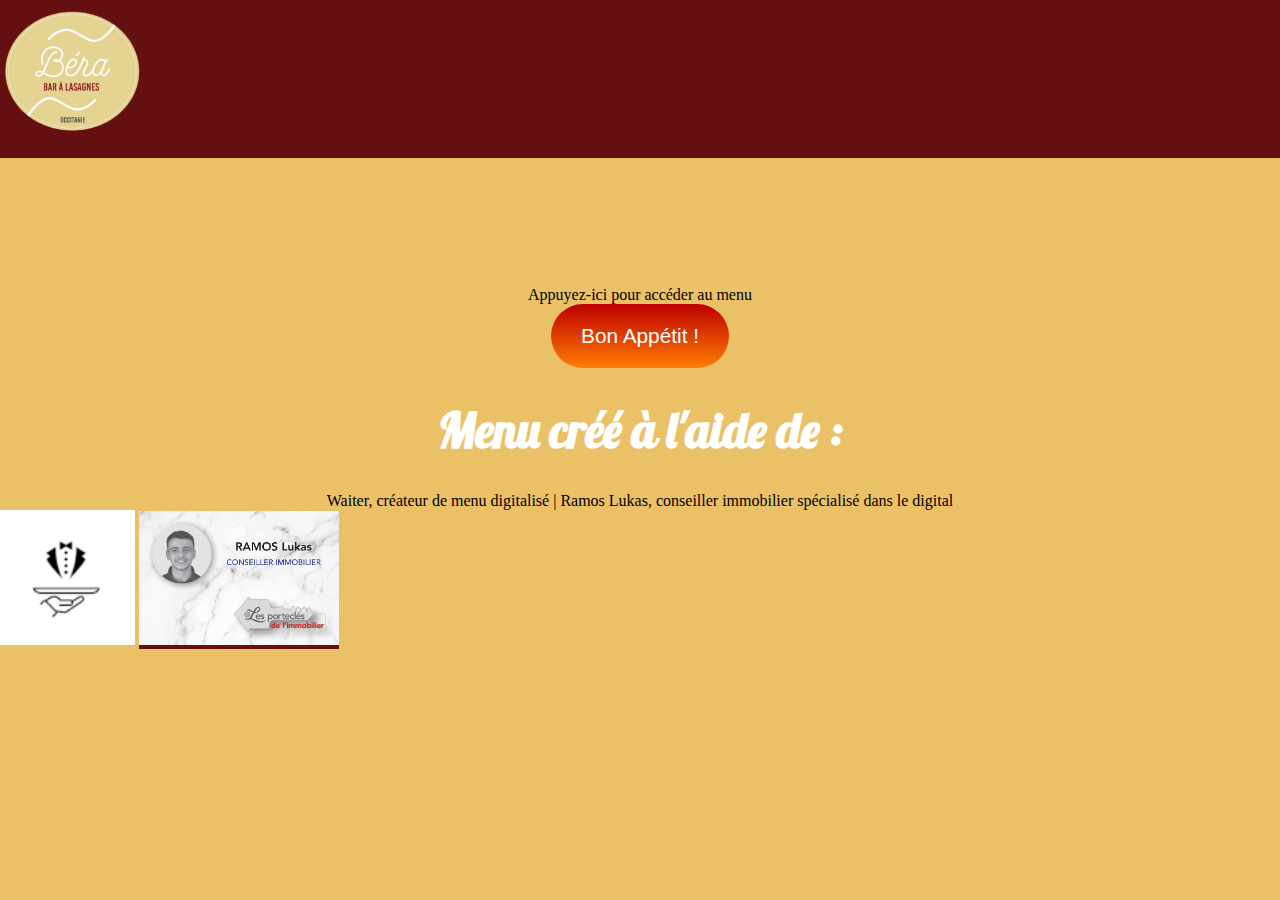
<file: index.html>
<!DOCTYPE html>
<html lang="fr">
  <head>
    <meta name="viewport" content="width=device-width, initial-scale=1.0" />
    <meta charset="utf-8" />
    <title>Béra, Bar à Lasagne</title>

    <link rel="stylesheet" href="styles.css"/>
    <link rel="stylesheet" href="styles_page_QR.css"/>
    
    <link rel="preconnect" href="https://fonts.googleapis.com">
<link rel="preconnect" href="https://fonts.gstatic.com" crossorigin>
<link href="https://fonts.googleapis.com/css2?family=Lobster&display=swap" rel="stylesheet">
    
</head>

</head>

<body>
    <header>
      <nav>
        <h1>
        <img
        src="images/logo_béra_bar_lasagne.png"
        alt="Restaurant et bar à lasagne montpellier et lattes" width="150px"/>
        </h1>
      </nav>
    </header>
<main>
<div class="menu">
<p>Appuyez-ici pour accéder au menu</p>

<div class="buttons">
    <a href="lasagnes.html" target="_blank" class="bouton_contact">
        Bon Appétit !</a>
</div>
</div>

<h2>Menu créé à l'aide de :</h2>

<p>Waiter, créateur de menu digitalisé | Ramos Lukas, conseiller immobilier spécialisé dans le digital</p>

<div class="sponsors">
    
    <div>
    <img
      src="images/LOGO_waiter.PNG"
      alt="logo waiter creation carte et menu restaurant" width="135x"
    />
    
    <a href="https://www.lesportecles.com/agents/1785-lukas-ramos-34000-montpellier-france"
    target="_blank">
    <img src="images/carteVisiteLukas.png" alt="Lukas Ramos conseiller immobilier partenaire de 
    béra bar à lasagne montpellier" width="200px" /></a>
  </div>
</div>

</main>

</body>

</html>
</file>
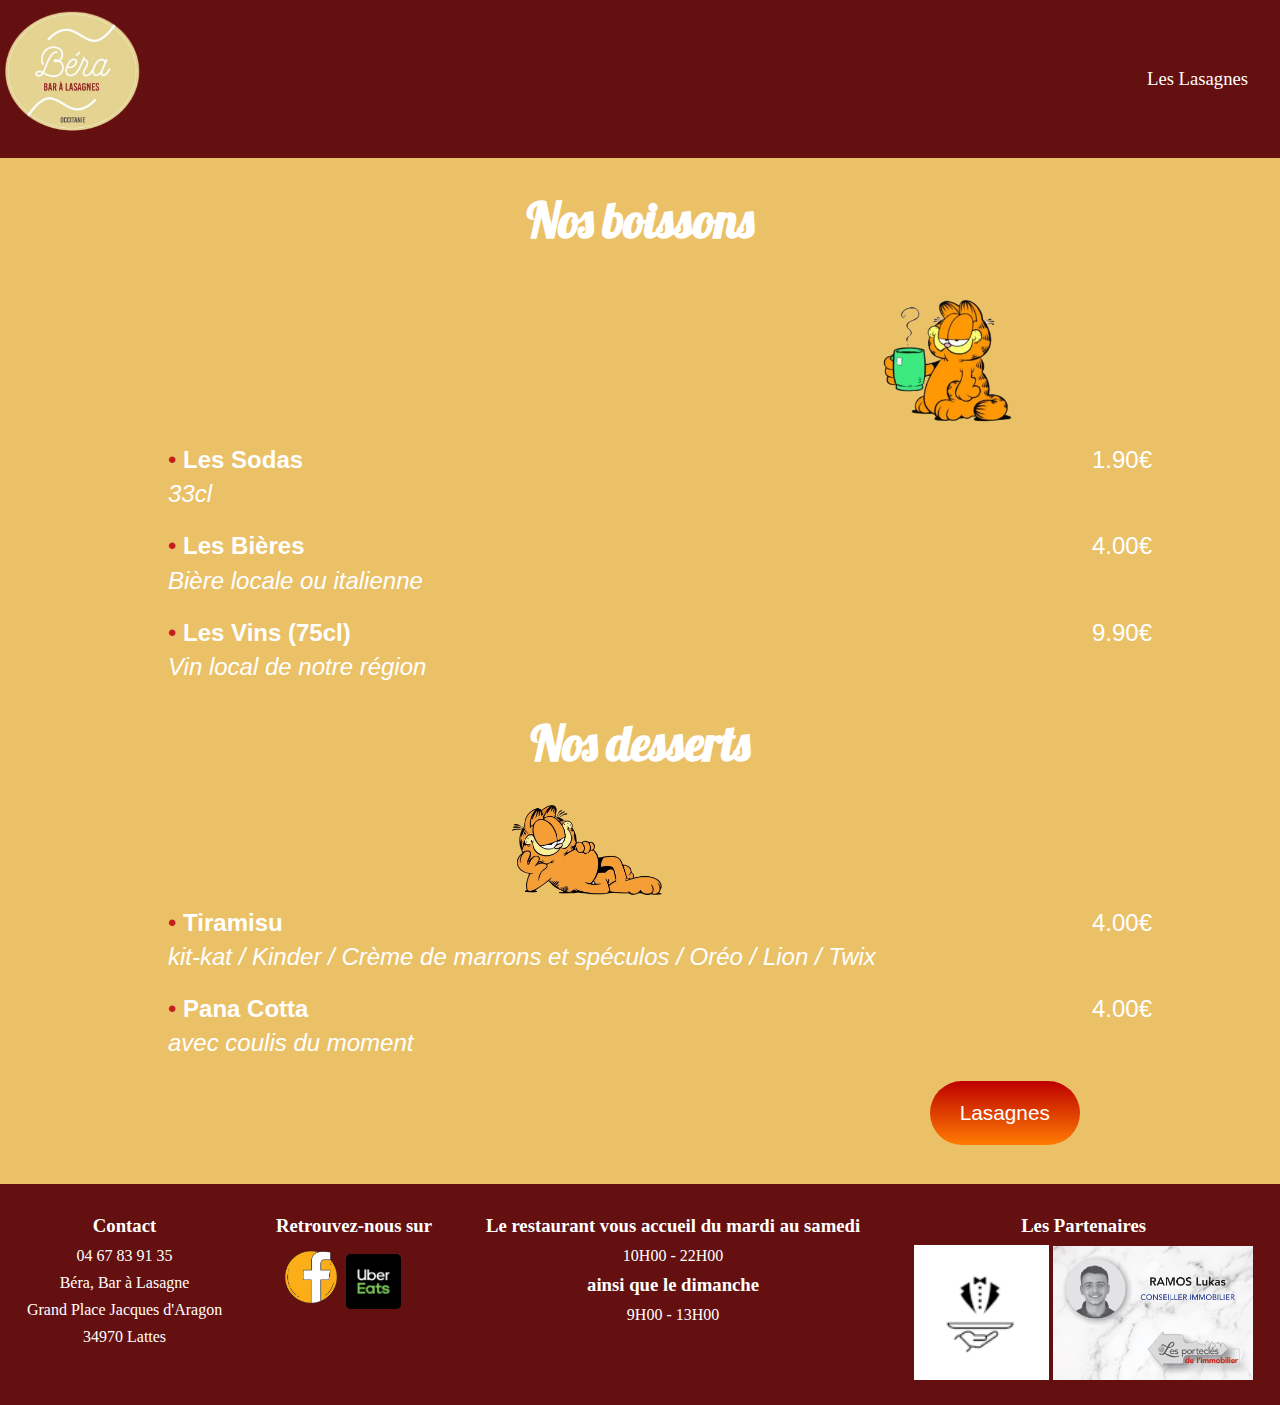
<file: boissons.html>
<!DOCTYPE html>
<html lang="fr">
  <head>
    <meta name="viewport" content="width=device-width, initial-scale=1.0" />
    <meta charset="utf-8" />
    <title>Béra, Bar à Lasagne</title>

    <link rel="stylesheet" href="styles.css"/>
    
    <link rel="preconnect" href="https://fonts.googleapis.com">
<link rel="preconnect" href="https://fonts.gstatic.com" crossorigin>
<link href="https://fonts.googleapis.com/css2?family=Lobster&display=swap" rel="stylesheet">


    
</head>

<body>
    <header>
      <nav>
        <h1>
          <img
            src="images/logo_béra_bar_lasagne.png"
            alt="Restaurant et bar à lasagne montpellier et lattes" width="150px"/>
        </h1>
        <div class="direction">
          <a href="lasagnes.html"> Les Lasagnes </a>
        </div>
      </nav>
    </header>

    <main>
<h2>Nos boissons</h2>
<div class="garfield_01">
<img src="images/garfield/garfield_boisson-removebg-preview.png" alt="béra bar à lasagne et garfield"
     width="150px">
    </div>
     <div class="plats">
        <ul>
        
            <li>
                <strong>Les Sodas</strong>
                <span>1.90€</span>
                    
                <p>
                        <i>33cl </i>
                </p>
            </li>  
        
            <li>
                <strong>Les Bières</strong>
                <span>4.00€</span>
                
                <p>
                        <i>Bière locale ou italienne </i>
                </p>
            </li>

            <li>
                <strong>Les Vins (75cl)</strong>
                <span>9.90€</span>
                
                <p>
                        <i>Vin local de notre région </i>
                </p>
            </li>
        
        </ul>
        </div>

<h2>Nos desserts</h2>

<div class="garfield_03">
<img src="images/garfield/garfield_allonge-removebg-preview.png" alt="garfield restaurant
 béra bar à lasagne Montpellier" width="150px">
</div>

<div class="plats">
    <ul>
    
        <li>
            <strong>Tiramisu</strong>
            <span>4.00€</span>
                
            <p>
                    <i>kit-kat / Kinder / Crème de marrons et spéculos / 
                        Oréo / Lion / Twix </i>
            </p>
        </li>  
    
        <li>
            <strong>Pana Cotta</strong>
            <span>4.00€</span>
            
            <p>
                    <i>avec coulis du moment </i>
            </p>
        </li>
    
    </ul>
    </div>

    <div class="boissons">
    
      <div class="buttons">
          <a href="lasagnes.html" class="bouton_contact">
              Lasagnes</a>
      </div>
      </div>
    </main>



<footer>

    <div class="contact">
        <h3>Contact</h3>
        <p>
          04 67 83 91 35 <br />
          Béra, Bar à Lasagne <br />
          Grand Place Jacques d'Aragon <br />
          34970 Lattes
        </p>
      </div>

      <div class="ouverture">
        <h3>Le restaurant vous accueil du mardi au samedi</h3>
       <p> 10H00 - 22H00</p>
        <h3>ainsi que le dimanche</h3>
        <p>9H00 - 13H00</p>
      </div>

      <div class="partenaire">
        <h3>Les Partenaires</h3>
        <div class="logos_partenaire">
        <img
          src="images/LOGO_waiter.PNG"
          alt="logo waiter creation carte et menu restaurant" width="135x"
        />
        
        <a href="https://www.lesportecles.com/agents/1785-lukas-ramos-34000-montpellier-france"
        target="_blank">
        <img src="images/carteVisiteLukas.png" alt="Lukas Ramos conseiller immobilier partenaire de 
        béra bar à lasagne montpellier" width="200px" /></a>
      </div>
    </div>
  

      <div class="networks">
        <h3>Retrouvez-nous sur </h3>
        <p>
        </a>
        <a class="facebook" href="https://www.facebook.com/Berabaralasagneslattes/" target="_blank">
            <img
              src="images/logo_facebook-removebg-preview.png"
              alt="facebook béra bar à lasagne Montpellier"
          /></a>
          <img class="uber" src="images/uber_eat-removebg-preview.png" alt="béra bar à lasagne Montpellier
           disponible sur uber eat">
        </p>
      </div>
</footer>
</body>
</html>
</file>
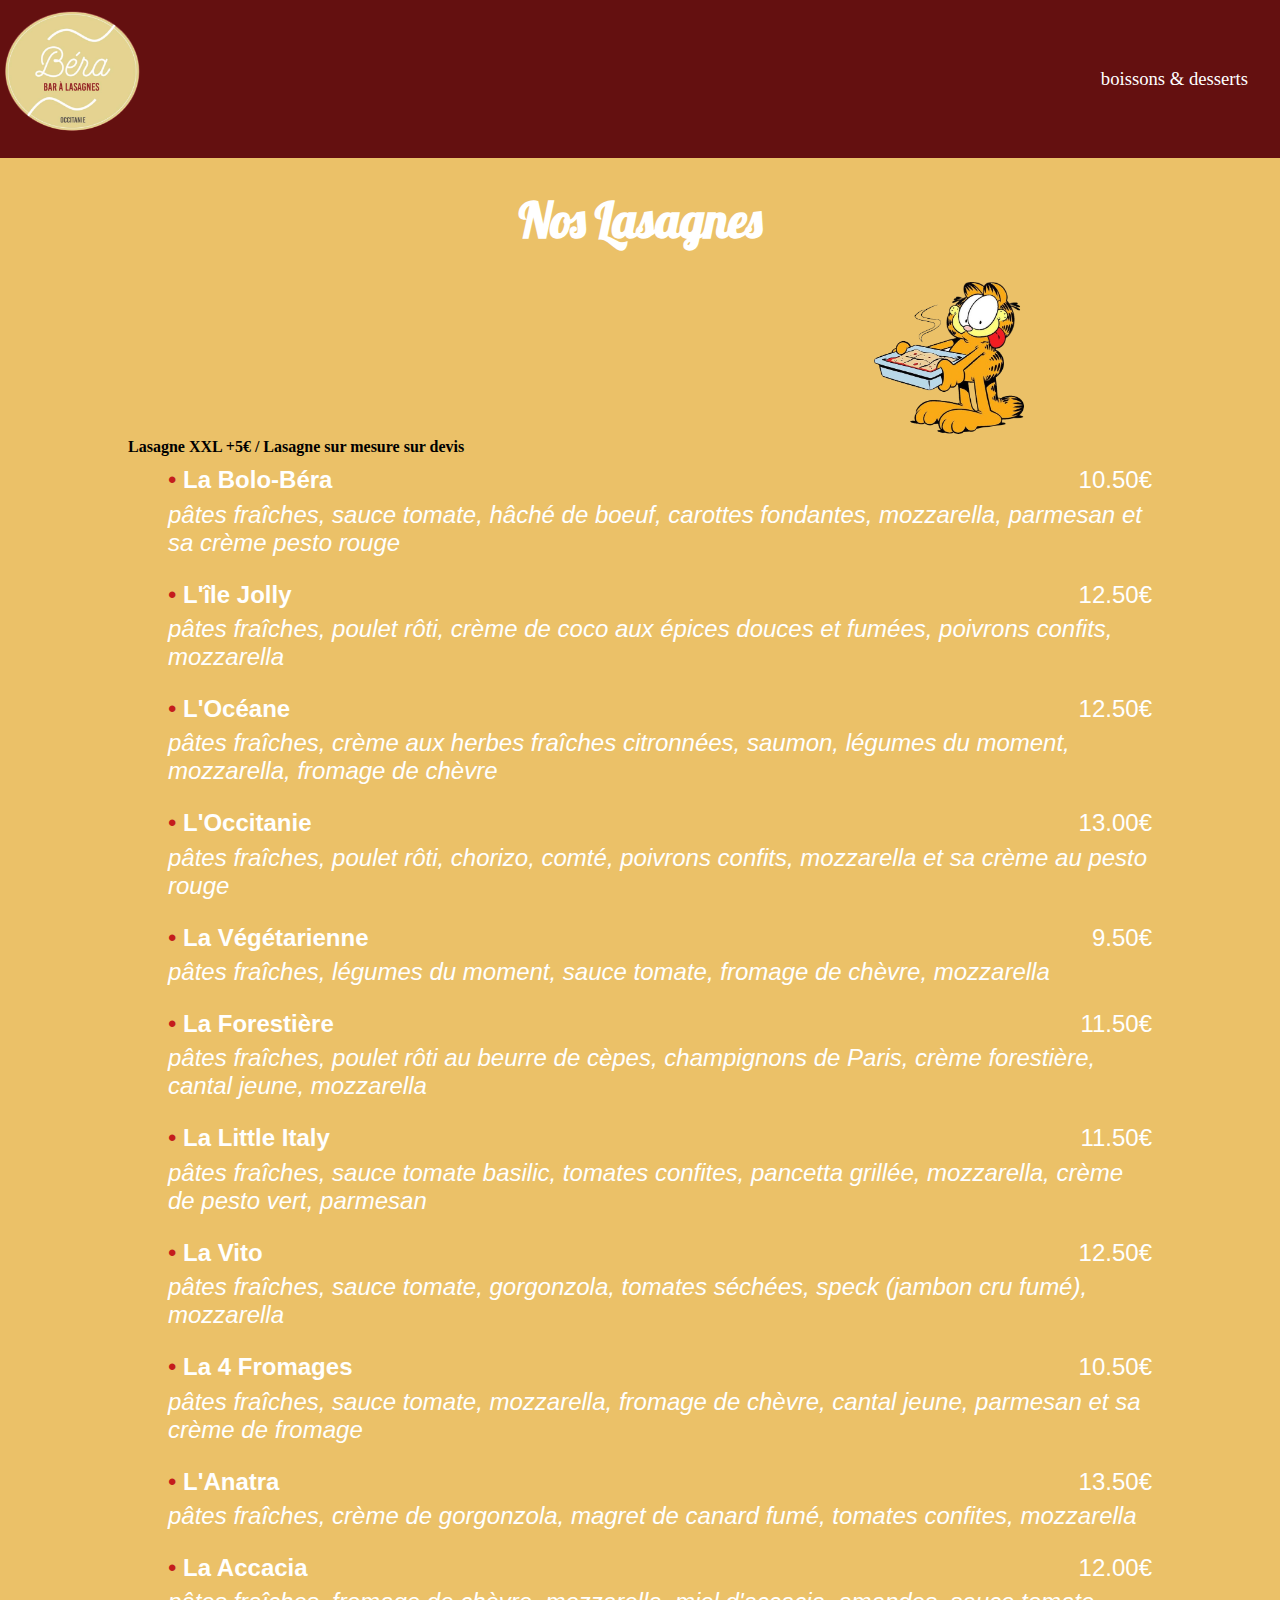
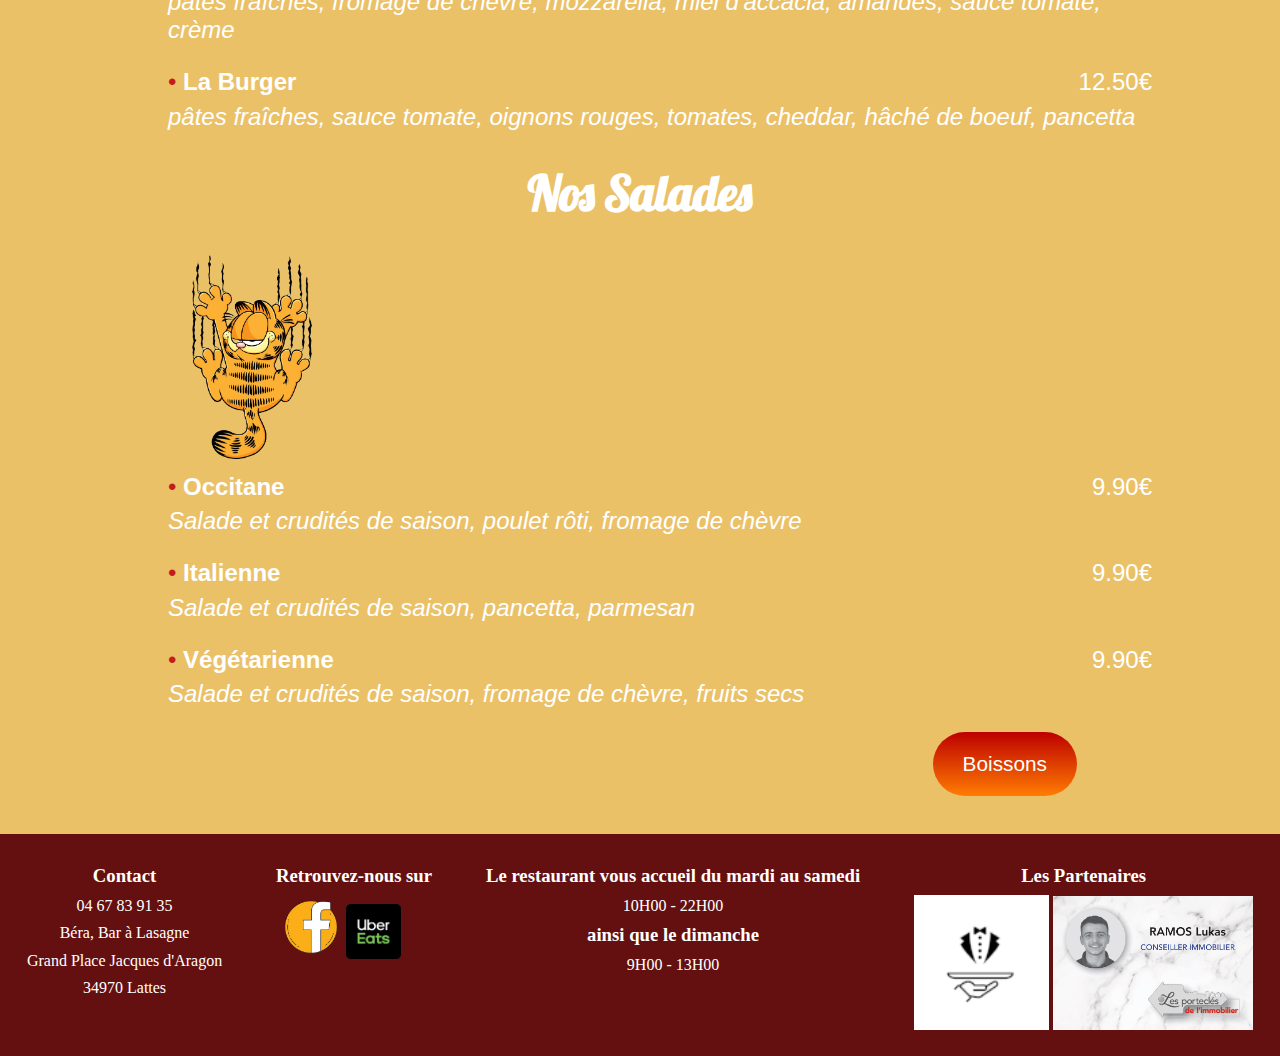
<file: lasagnes.html>
<!DOCTYPE html>
<html lang="fr">
  <head>
    <meta name="viewport" content="width=device-width, initial-scale=1.0" />
    <meta charset="utf-8" />
    <title>Béra, Bar à Lasagne</title>

    <link rel="stylesheet" href="styles.css"/>
    
    
    <link rel="preconnect" href="https://fonts.googleapis.com">
<link rel="preconnect" href="https://fonts.gstatic.com" crossorigin>
<link href="https://fonts.googleapis.com/css2?family=Lobster&display=swap" rel="stylesheet">
    
</head>

<body>
    <header>
      <nav>
        <h1>
          <img
            src="images/logo_béra_bar_lasagne.png"
            alt="Restaurant et bar à lasagne montpellier et lattes" width="150px"/>
        </h1>
        <div class="direction">
          <a href="boissons.html"> boissons & desserts </a>
        </div>
      </nav>
    </header>
<main>
   <h2>Nos Lasagnes</h2>

   <div class="garfield_01"> 
   <img src="images/garfield/garfield_lasagne-removebg-preview.png" alt="béra bar à lasagne et garfield"
     width="150px">
    </div>
     

     <div class="plats">
        
         <b>Lasagne XXL +5€ / Lasagne sur mesure sur devis</b>

     <ul>
    <li>
        <strong>La Bolo-Béra</strong>
        <span>10.50€</span>
            
        <p>
                <i>pâtes fraîches, sauce tomate, hâché de boeuf, carottes fondantes, mozzarella,
                    parmesan et sa crème pesto rouge
                </i>
        </p>
    </li>  

    <li>
        <strong>L'île Jolly</strong>
        <span>12.50€</span>
        
        <p>
                <i>pâtes fraîches, poulet rôti, crème de coco aux épices douces et fumées, 
                    poivrons confits, mozzarella </i>
        </p>
    </li>
    
    <li>
        <strong>L'Océane</strong>
        <span>12.50€</span>
            
        <p>
                <i>pâtes fraîches, crème aux herbes fraîches citronnées, saumon,
                    légumes du moment, mozzarella, fromage de chèvre </i>
        </p>
    </li>  

    <li>
        <strong>L'Occitanie</strong>
        <span>13.00€</span>
        
        <p>
                <i>pâtes fraîches, poulet rôti, chorizo, comté, poivrons confits, mozzarella et sa 
                    crème au pesto rouge </i>
        </p>
    </li>

    <li>
        <strong>La Végétarienne</strong>
        <span>9.50€</span>
            
        <p>
                <i>pâtes fraîches, légumes du moment, sauce tomate, fromage de chèvre, mozzarella</i>
        </p>
    </li>  

    <li>
        <strong>La Forestière</strong>
        <span>11.50€</span>
        
        <p>
                <i>pâtes fraîches, poulet rôti au beurre de cèpes, champignons de Paris, crème 
                    forestière, cantal jeune, mozzarella </i>
        </p>
    </li>

    <li>
        <strong>La Little Italy</strong>
        <span>11.50€</span>
            
        <p>
                <i>pâtes fraîches, sauce tomate basilic, tomates confites, pancetta grillée, mozzarella, 
                    crème de pesto vert, parmesan </i>
        </p>
    </li>  

    <li>
        <strong>La Vito</strong>
        <span>12.50€</span>
        
        <p>
                <i>pâtes fraîches, sauce tomate, gorgonzola, tomates séchées, speck (jambon cru fumé),
                     mozzarella
                </i>
        </p>
    </li>

    <li>
        <strong>La 4 Fromages</strong>
        <span>10.50€</span>
            
        <p>
                <i>pâtes fraîches, sauce tomate, mozzarella, fromage de chèvre, cantal jeune, parmesan et sa 
                    crème de fromage
                </i>
        </p>
    </li>  

    <li>
        <strong>L'Anatra</strong>
        <span>13.50€</span>
        
        <p>
                <i>pâtes fraîches, crème de gorgonzola, magret de canard fumé, tomates confites, 
                    mozzarella
                </i>
        </p>
    </li>

    <li>
        <strong>La Accacia</strong>
        <span>12.00€</span>
            
        <p>
                <i>pâtes fraîches, fromage de chèvre, mozzarella, miel d'accacia, amandes, sauce tomate, crème </i>
        </p>
    </li>  

    <li>
        <strong>La Burger</strong>
        <span>12.50€</span>
        
        <p>
                <i>pâtes fraîches, sauce tomate, oignons rouges, tomates, cheddar, hâché de boeuf, pancetta </i>
        </p>
    </li>

    </ul>
</div>
    <h2>Nos Salades</h2>

    <div class="garfield_02">
    <img src="images/garfield/garfield_griffe-removebg-preview.png" alt="garfield restaurant béra bar lasagne
    Montpellier" width="120px">
</div>
    <div class="plats">
<ul>

    <li>
        <strong>Occitane</strong>
        <span>9.90€</span>
            
        <p>
                <i>Salade et crudités de saison, poulet rôti, fromage de chèvre </i>
        </p>
    </li>  

    <li>
        <strong>Italienne</strong>
        <span>9.90€</span>
        
        <p>
                <i>Salade et crudités de saison, pancetta, parmesan </i>
        </p>
    </li>

    <li>
        <strong>Végétarienne</strong>
        <span>9.90€</span>
            
        <p>
                <i>Salade et crudités de saison, fromage de chèvre, fruits secs </i>
        </p>
    </li>  

</ul>
</div>

<div class="boissons">
    
    <div class="buttons">
        <a href="boissons.html" class="bouton_contact">
            Boissons</a>
    </div>
    </div>
</main>

<footer>

    <div class="contact">
        <h3>Contact</h3>
        <p>
          04 67 83 91 35 <br />
          Béra, Bar à Lasagne <br />
          Grand Place Jacques d'Aragon <br />
          34970 Lattes
        </p>
      </div>

      <div class="ouverture">
        <h3>Le restaurant vous accueil du mardi au samedi</h3>
       <p> 10H00 - 22H00</p>
        <h3>ainsi que le dimanche</h3>
        <p>9H00 - 13H00</p>
      </div>

      <div class="partenaire">
        <h3>Les Partenaires</h3>
        <div class="logos_partenaire">
        <img
          src="images/LOGO_waiter.PNG"
          alt="logo waiter creation carte et menu restaurant" width="135x"
        />
        
        <a href="https://www.lesportecles.com/agents/1785-lukas-ramos-34000-montpellier-france"
        target="_blank">
        <img src="images/carteVisiteLukas.png" alt="Lukas Ramos conseiller immobilier partenaire de 
        béra bar à lasagne montpellier" width="200px" /></a>
      </div>
    </div>
  

      <div class="networks">
        <h3>Retrouvez-nous sur </h3>
        <p>
        </a>
        <a class="facebook" href="https://www.facebook.com/Berabaralasagneslattes/" target="_blank">
            <img
              src="images/logo_facebook-removebg-preview.png"
              alt="facebook béra bar à lasagne Montpellier"
          /></a>
          <img class="uber" src="images/uber_eat-removebg-preview.png" alt="béra bar à lasagne Montpellier
           disponible sur uber eat">
        </p>
      </div>
</footer>
</body>
</html>
</file>
<file: styles.css>
/* image */
.garfield_01 {
    text-align: right;
    margin-right: 20%;
    
}

.garfield_02 {
    text-align: left;
    margin-left: 15%;
    
}

.garfield_03 {
    text-align: left;
    margin-left: 40%;
    
}


*, *::before, *::after {
    box-sizing: border-box;
    margin:0;
  }
p, h1, h2, h3, h4, h5, h6 {
    overflow-wrap: break-word;
}  

h2{
    text-align: center;
    margin: 2rem auto;
    font-family: 'Lobster', cursive;
    font-size: 3em;
}


nav{
    display: flex;
    align-items: center;
    justify-content: space-between;
}
nav a{
    padding-right: 2rem;
}

header,
a{
    background-color: rgb(100, 16, 16);
    color: white;
    text-decoration: none;
    font-size: 1.08em;


}

header a:hover{
    text-decoration: underline rgb(235, 193, 104);
    color: rgb(235, 193, 104);
}

body{
    background-color: rgb(235, 193, 104);
    color: white;
}

/* liste */

b{
    color: black;
}

.plats span{
    float: right;
}

.plats{
    width:80%;
    max-width: 1024px ;
    margin:auto;
}

ul {
    list-style: none;
    margin-top: 10px;
    
}

li::before {
    content: "•"; 
    color: rgb(197, 28, 28);
}



li{
    font-family: sans-serif;
    margin-top: 10px;
    margin-bottom:1.5rem;
    font-size: 1.5em;
}
li p{
    margin-top:0.4rem;
}

/* bouton */

.buttons{
    text-align: center;
    display: flex;
    justify-content: center;
    column-gap: 5%;
    
    font-family: 'Poppins', sans-serif;
}

.bouton_contact{
    font-size: 1.3em;    
    background: linear-gradient(#bd0000, #ff7c02);
    color: white;
    border-radius: 50px;
    padding: 20px 30px;
    text-decoration: none;
}

.bouton_contact:hover{
    background: linear-gradient(#ff5f02, #f7de73);
    text-decoration: none
}

.boissons{
    padding-left: 57%;
    padding-bottom: 3%;
}

/* footer */
.contact{
    text-align: center;
}

.ouverture{
    text-align: center;
}


footer{
    display: flex;
    flex-direction: column;
    justify-content: space-between;
    align-items: center;
    background-color: rgb(100, 16, 16);  
    line-height: 1.7;
    row-gap: 1rem;
}
footer .contact{
    order:1;
}

footer .ouverture{
    order:3;
    border-bottom: 2px solid  rgb(235, 193, 104);
    border-top: 2px solid  rgb(235, 193, 104);
    padding-bottom: 10px;
    padding-top: 10px;
    width: 100%;
}

footer .partenaire{
    order:4;
    display: flex;
    flex-direction: column;
    align-items: center;
    row-gap:3px;

  
}
footer .networks{
    order:2;

}
footer .networks p{
    display: flex;
    align-items: center;
}

.networks h3{
    display: none;
}

.networks img{
    height: 55px;
    width: 55px;
}

.networks .facebook img{
    height: 70px;
    width: 70px;
}



@media all and (min-width: 1024px){
    footer{
        flex-direction: row;
        justify-content: space-around;
        align-items: baseline;
        padding-top:1rem;
        padding-bottom:1rem;
        

    }
    
    footer .ouverture{
        order:3;
        background-color: rgb(100, 16, 16);
        width: auto;
        border-bottom: none;
        border-top: none;
    }
    footer .networks{
        column-gap: 1rem;
    }

    footer .networks h3{
        display: block;
    }
    
}
</file>
<file: styles_page_QR.css>
.buttons{
    text-align: center;
    display: flex;
    justify-content: center;
    column-gap: 5%;
    
    font-family: 'Poppins', sans-serif;
}

.bouton_contact{
    font-size: 1.3em;    
    background: linear-gradient(#bd0000, #ff7c02);
    color: white;
    border-radius: 50px;
    padding: 20px 30px;
    text-decoration: none;
}

.bouton_contact:hover{
    background: linear-gradient(#ff5f02, #f7de73);
    text-decoration: none
}

.menu{
    margin-top: 10%;
}


h2{
    text-align: center;
    margin: 2rem auto;
    font-family: 'Lobster', cursive;
    font-size: 3em;
}

p{
    text-align: center;
    color: black;
}


.sponsors{
    display: flex;
    align-items: center;
}
</file>
